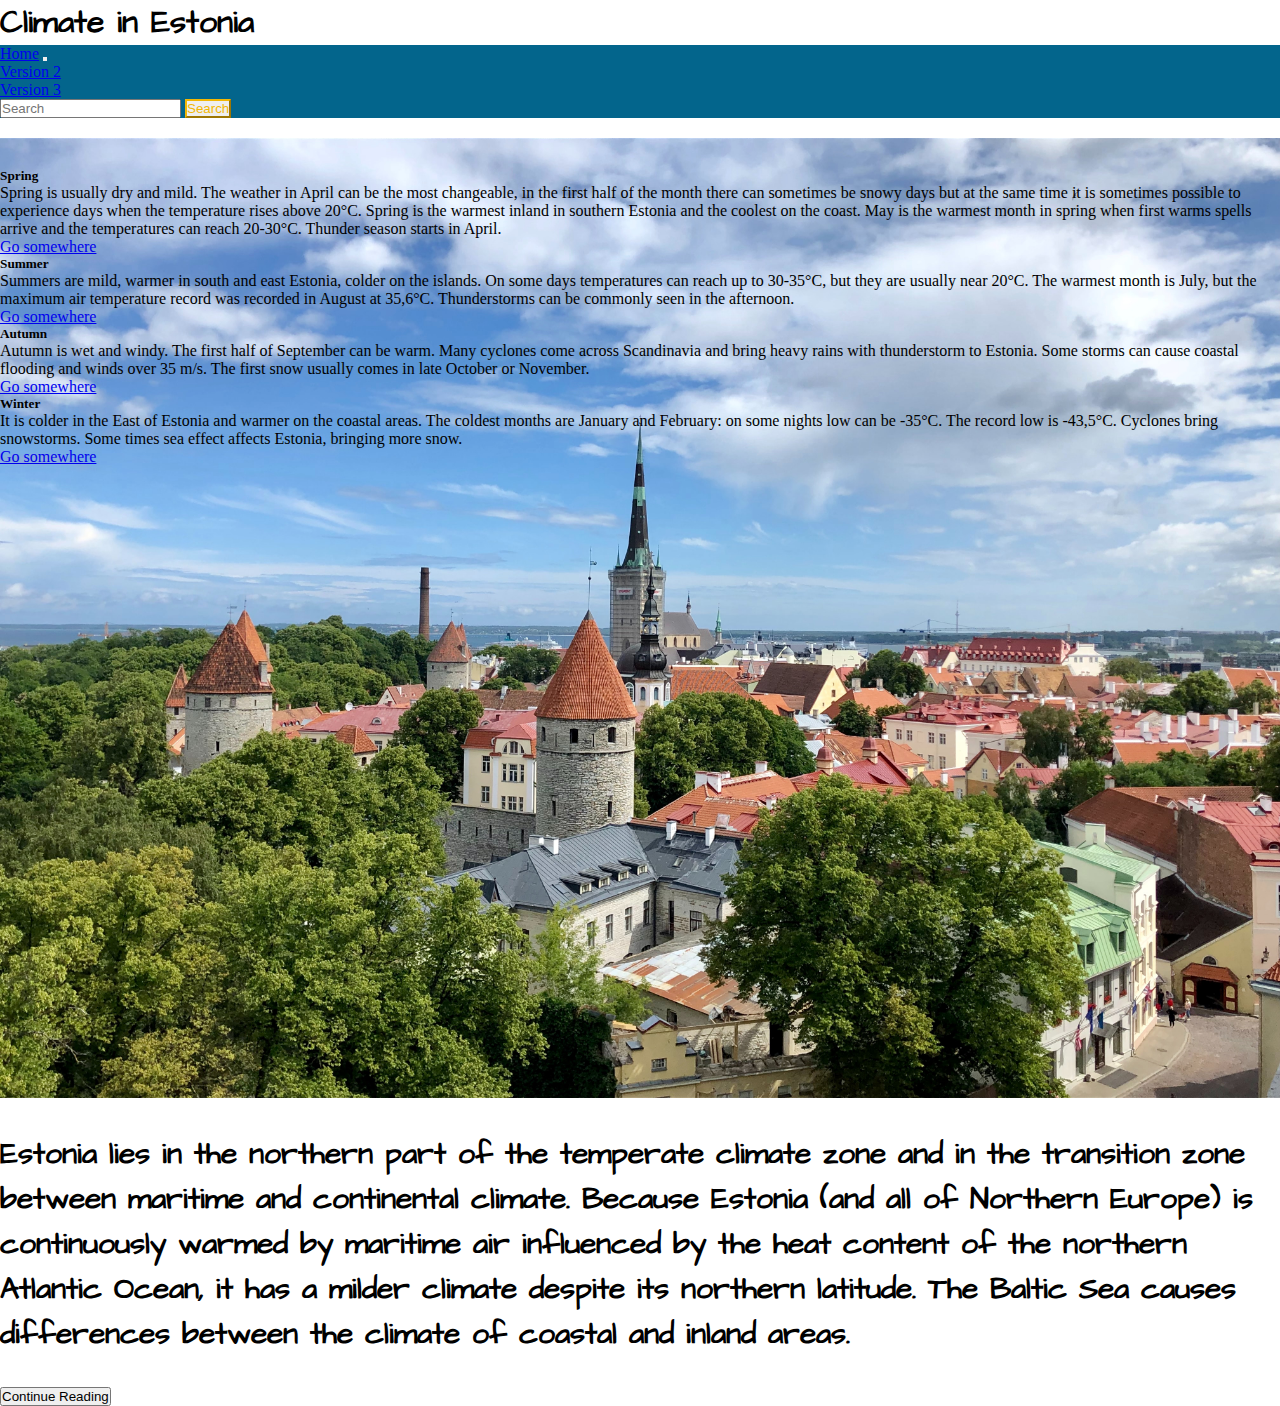
<file: index.html>
<!doctype html>
<html lang="en">
  <head>
    <!-- Required meta tags -->
    <meta charset="utf-8">
    <meta name="viewport" content="width=device-width, initial-scale=1">

    <!-- Bootstrap CSS -->
    <link href="https://cdn.jsdelivr.net/npm/bootstrap@5.1.1/dist/css/bootstrap.min.css" rel="stylesheet" integrity="sha384-F3w7mX95PdgyTmZZMECAngseQB83DfGTowi0iMjiWaeVhAn4FJkqJByhZMI3AhiU" crossorigin="anonymous">
    
    <link rel="preconnect" href="https://fonts.googleapis.com">
<link rel="preconnect" href="https://fonts.gstatic.com" crossorigin>
<link href="https://fonts.googleapis.com/css2?family=Architects+Daughter&display=swap" rel="stylesheet">

<link href="custom.css" rel="stylesheet">

    <title>Hello, world!</title>
  </head>
  <body>
    <h1>Climate in Estonia</h1>
    <header>
        <nav class="navbar navbar-expand-lg navbar-light bg-light">
            <div class="container-fluid">
              <a class="navbar-brand" href="index.html">Home</a>
              <button class="navbar-toggler" type="button" data-bs-toggle="collapse" data-bs-target="#navbarSupportedContent" aria-controls="navbarSupportedContent" aria-expanded="false" aria-label="Toggle navigation">
                <span class="navbar-toggler-icon"></span>
              </button>
              <div class="collapse navbar-collapse" id="navbarSupportedContent">
                <ul class="navbar-nav me-auto mb-2 mb-lg-0">
                  <li class="nav-item">
                    <a class="nav-link active" aria-current="page" href="pageone.html">Version 2</a>
                  </li>
                  <li class="nav-item">
                    <a class="nav-link" href="pagetwo.html">Version 3</a>
                  </li>
                  
                  </ul>
                    
                <form class="d-flex">
                  <input class="form-control me-2" type="search" placeholder="Search" aria-label="Search">
                  <button class="btn btn-outline-success" type="submit">Search</button>
                </form>
              </div>
            </div>
          </nav>

          
          <section>
            <div class="jumbotron text-center">
              <div class="intro">
                <img src="images/image1.jpg">
                <h1>Estonia lies in the northern part of the temperate climate zone and in the transition zone between maritime and continental climate. Because Estonia (and all of Northern Europe) is continuously warmed by maritime air influenced by the heat content of the northern Atlantic Ocean, it has a milder climate despite its northern latitude. The Baltic Sea causes differences between the climate of coastal and inland areas.</h1>
              </div>
              <button type="button" class="btn btn-outline-light">Continue Reading</button>
            </div>
          </section>
<section>
  <div class="container">
    <div class="row">
      <div class="col-lg-3 col-md-6 col-sm-9">
        <div class="card-body">
          <h5 class="card-title">Spring</h5>
          <p class="card-text">Spring is usually dry and mild. The weather in April can be the most changeable, in the first half of the month there can sometimes be snowy days but at the same time it is sometimes possible to experience days when the temperature rises above 20°C. Spring is the warmest inland in southern Estonia and the coolest on the coast. May is the warmest month in spring when first warms spells arrive and the temperatures can reach 20-30°C. Thunder season starts in April.</p>
          <a href="#" class="btn btn-primary">Go somewhere</a>
        </div>
      </div>

      <div class="col-lg-3 col-md-6 col-sm-9">
        <div class="card-body">
          <h5 class="card-title">Summer</h5>
          <p class="card-text">Summers are mild, warmer in south and east Estonia, colder on the islands. On some days temperatures can reach up to 30-35°C, but they are usually near 20°C. The warmest month is July, but the maximum air temperature record was recorded in August at 35,6°C. Thunderstorms can be commonly seen in the afternoon.</p>
          <a href="#" class="btn btn-primary">Go somewhere</a>
      </div>
      </div>
      <div class="col-lg-3 col-md-6 col-sm-9">
        <div class="card-body">
          <h5 class="card-title">Autumn</h5>
          <p class="card-text">Autumn is wet and windy. The first half of September can be warm. Many cyclones come across Scandinavia and bring heavy rains with thunderstorm to Estonia. Some storms can cause coastal flooding and winds over 35 m/s. The first snow usually comes in late October or November.</p>
          <a href="#" class="btn btn-primary">Go somewhere</a>
      </div>
      </div>
        <div class="col-lg-3 col-md-6 col-sm-9">
          <div class="card-body">
            <h5 class="card-title">Winter</h5>
            <p class="card-text">It is colder in the East of Estonia and warmer on the coastal areas. The coldest months are January and February: on some nights low can be -35°C. The record low is -43,5°C. Cyclones bring snowstorms. Some times sea effect affects Estonia, bringing more snow.

            </p>
            <a href="#" class="btn btn-primary">Go somewhere</a>
          </div>
        </div>
    </div>
  </div>
      
</section>


    </header>
    <main></main>
    <footer></footer>


    <!-- Optional JavaScript; choose one of the two! -->

    <!-- Option 1: Bootstrap Bundle with Popper -->
    <script src="https://cdn.jsdelivr.net/npm/bootstrap@5.1.1/dist/js/bootstrap.bundle.min.js" integrity="sha384-/bQdsTh/da6pkI1MST/rWKFNjaCP5gBSY4sEBT38Q/9RBh9AH40zEOg7Hlq2THRZ" crossorigin="anonymous"></script>

    <!-- Option 2: Separate Popper and Bootstrap JS -->
    <!--
    <script src="https://cdn.jsdelivr.net/npm/@popperjs/core@2.9.3/dist/umd/popper.min.js" integrity="sha384-W8fXfP3gkOKtndU4JGtKDvXbO53Wy8SZCQHczT5FMiiqmQfUpWbYdTil/SxwZgAN" crossorigin="anonymous"></script>
    <script src="https://cdn.jsdelivr.net/npm/bootstrap@5.1.1/dist/js/bootstrap.min.js" integrity="sha384-skAcpIdS7UcVUC05LJ9Dxay8AXcDYfBJqt1CJ85S/CFujBsIzCIv+l9liuYLaMQ/" crossorigin="anonymous"></script>
    -->
  </body>
</html>
</file>
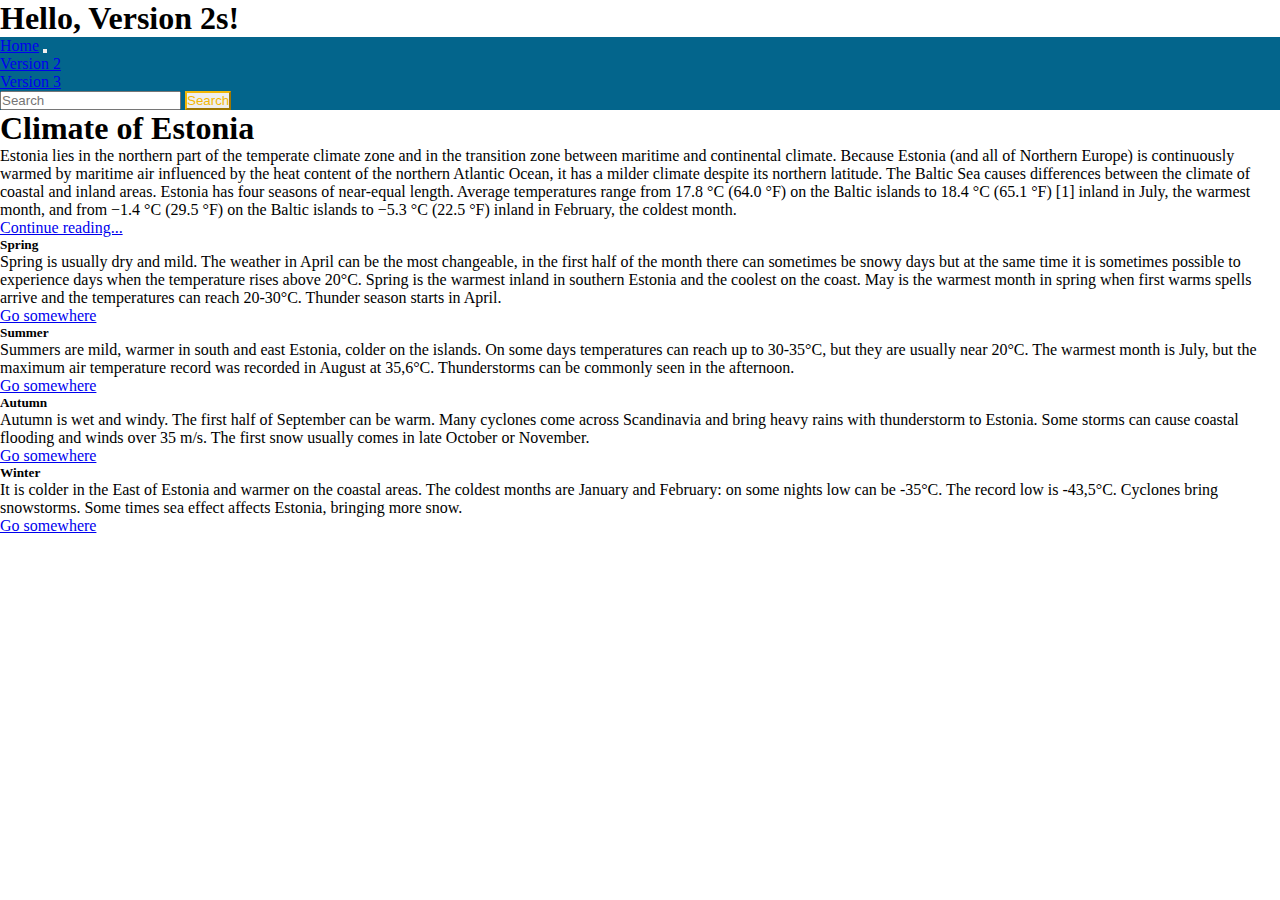
<file: pageone.html>
<!doctype html>
<html lang="en">
  <head>
    <!-- Required meta tags -->
    <meta charset="utf-8">
    <meta name="viewport" content="width=device-width, initial-scale=1">

    <!-- Bootstrap CSS -->
    <link href="https://cdn.jsdelivr.net/npm/bootstrap@5.1.1/dist/css/bootstrap.min.css" rel="stylesheet" integrity="sha384-F3w7mX95PdgyTmZZMECAngseQB83DfGTowi0iMjiWaeVhAn4FJkqJByhZMI3AhiU" crossorigin="anonymous">
    <style>
      @import url('https://fonts.googleapis.com/css2?family=Teko:wght@300&display=swap');
      </style> 

<link href="custom.css" rel="stylesheet">

    <title>Hello, Version 2!</title>
  </head>
  <body>
    <h1>Hello, Version 2s!</h1>
    <header>
        <nav class="navbar navbar-expand-lg navbar-light bg-light">
            <div class="container-fluid">
              <a class="navbar-brand" href="index.html">Home</a>
              <button class="navbar-toggler" type="button" data-bs-toggle="collapse" data-bs-target="#navbarSupportedContent" aria-controls="navbarSupportedContent" aria-expanded="false" aria-label="Toggle navigation">
                <span class="navbar-toggler-icon"></span>
              </button>
              <div class="collapse navbar-collapse" id="navbarSupportedContent">
                <ul class="navbar-nav me-auto mb-2 mb-lg-0">
                  <li class="nav-item">
                    <a class="nav-link active" aria-current="page" href="pageone.html">Version 2</a>
                  </li>
                  <li class="nav-item">
                    <a class="nav-link" href="pagetwo.html">Version 3</a>
                  </li>
                  
                  </ul>
                    
                <form class="d-flex">
                  <input class="form-control me-2" type="search" placeholder="Search" aria-label="Search">
                  <button class="btn btn-outline-success" type="submit">Search</button>
                </form>
              </div>
            </div>
          </nav>

          
          <div class="p-4 p-md-5 mb-4 text-white bg-dark">
            <div class="col-md-6 px-0">
              <h1 class="display-4 fst-italic">Climate of Estonia</h1>
              <p class="lead my-3">Estonia lies in the northern part of the temperate climate zone and in the transition zone between maritime and continental climate. Because Estonia (and all of Northern Europe) is continuously warmed by maritime air influenced by the heat content of the northern Atlantic Ocean, it has a milder climate despite its northern latitude. The Baltic Sea causes differences between the climate of coastal and inland areas. Estonia has four seasons of near-equal length. Average temperatures range from 17.8 °C (64.0 °F) on the Baltic islands to 18.4 °C (65.1 °F) [1] inland in July, the warmest month, and from −1.4 °C (29.5 °F) on the Baltic islands to −5.3 °C (22.5 °F) inland in February, the coldest month.</p>
              <p class="lead mb-0"><a href="https://en.wikipedia.org/wiki/Climate_of_Estonia" class="text-white fw-bold">Continue reading...</a></p>
            </div>
          </div>
        </div>
      </div>
<section>
  <div class="container">
    <div class="row">
      <div class="col-lg-3 col-md-6 col-sm-9">
        <div class="card-body">
          <h5 class="card-title">Spring</h5>
          <p class="card-text">Spring is usually dry and mild. The weather in April can be the most changeable, in the first half of the month there can sometimes be snowy days but at the same time it is sometimes possible to experience days when the temperature rises above 20°C. Spring is the warmest inland in southern Estonia and the coolest on the coast. May is the warmest month in spring when first warms spells arrive and the temperatures can reach 20-30°C. Thunder season starts in April.</p>
          <a href="#" class="btn btn-primary">Go somewhere</a>
        </div>
      </div>
      <div class="col-lg-3 col-md-6 col-sm-9">
        <div class="card-body">
          <h5 class="card-title">Summer</h5>
          <p class="card-text">Summers are mild, warmer in south and east Estonia, colder on the islands. On some days temperatures can reach up to 30-35°C, but they are usually near 20°C. The warmest month is July, but the maximum air temperature record was recorded in August at 35,6°C. Thunderstorms can be commonly seen in the afternoon.</p>
          <a href="#" class="btn btn-primary">Go somewhere</a>
      </div>
      </div>
      <div class="col-lg-3 col-md-6 col-sm-9">
        <div class="card-body">
          <h5 class="card-title">Autumn</h5>
          <p class="card-text">Autumn is wet and windy. The first half of September can be warm. Many cyclones come across Scandinavia and bring heavy rains with thunderstorm to Estonia. Some storms can cause coastal flooding and winds over 35 m/s. The first snow usually comes in late October or November.

        </p>
          <a href="#" class="btn btn-primary">Go somewhere</a>
      </div>
      </div>
        <div class="col-lg-3 col-md-6 col-sm-9">
          <div class="card-body">
            <h5 class="card-title">Winter</h5>
            <p class="card-text">It is colder in the East of Estonia and warmer on the coastal areas. The coldest months are January and February: on some nights low can be -35°C. The record low is -43,5°C. Cyclones bring snowstorms. Some times sea effect affects Estonia, bringing more snow.</p>
            <a href="#" class="btn btn-primary">Go somewhere</a>
          </div>
        </div>
    </div>
  </div>
      
</section>


    </header>
    <main></main>
    <footer></footer>


    <!-- Optional JavaScript; choose one of the two! -->

    <!-- Option 1: Bootstrap Bundle with Popper -->
    <script src="https://cdn.jsdelivr.net/npm/bootstrap@5.1.1/dist/js/bootstrap.bundle.min.js" integrity="sha384-/bQdsTh/da6pkI1MST/rWKFNjaCP5gBSY4sEBT38Q/9RBh9AH40zEOg7Hlq2THRZ" crossorigin="anonymous"></script>

    <!-- Option 2: Separate Popper and Bootstrap JS -->
    <!--
    <script src="https://cdn.jsdelivr.net/npm/@popperjs/core@2.9.3/dist/umd/popper.min.js" integrity="sha384-W8fXfP3gkOKtndU4JGtKDvXbO53Wy8SZCQHczT5FMiiqmQfUpWbYdTil/SxwZgAN" crossorigin="anonymous"></script>
    <script src="https://cdn.jsdelivr.net/npm/bootstrap@5.1.1/dist/js/bootstrap.min.js" integrity="sha384-skAcpIdS7UcVUC05LJ9Dxay8AXcDYfBJqt1CJ85S/CFujBsIzCIv+l9liuYLaMQ/" crossorigin="anonymous"></script>
    -->
  </body>
</html>
</file>
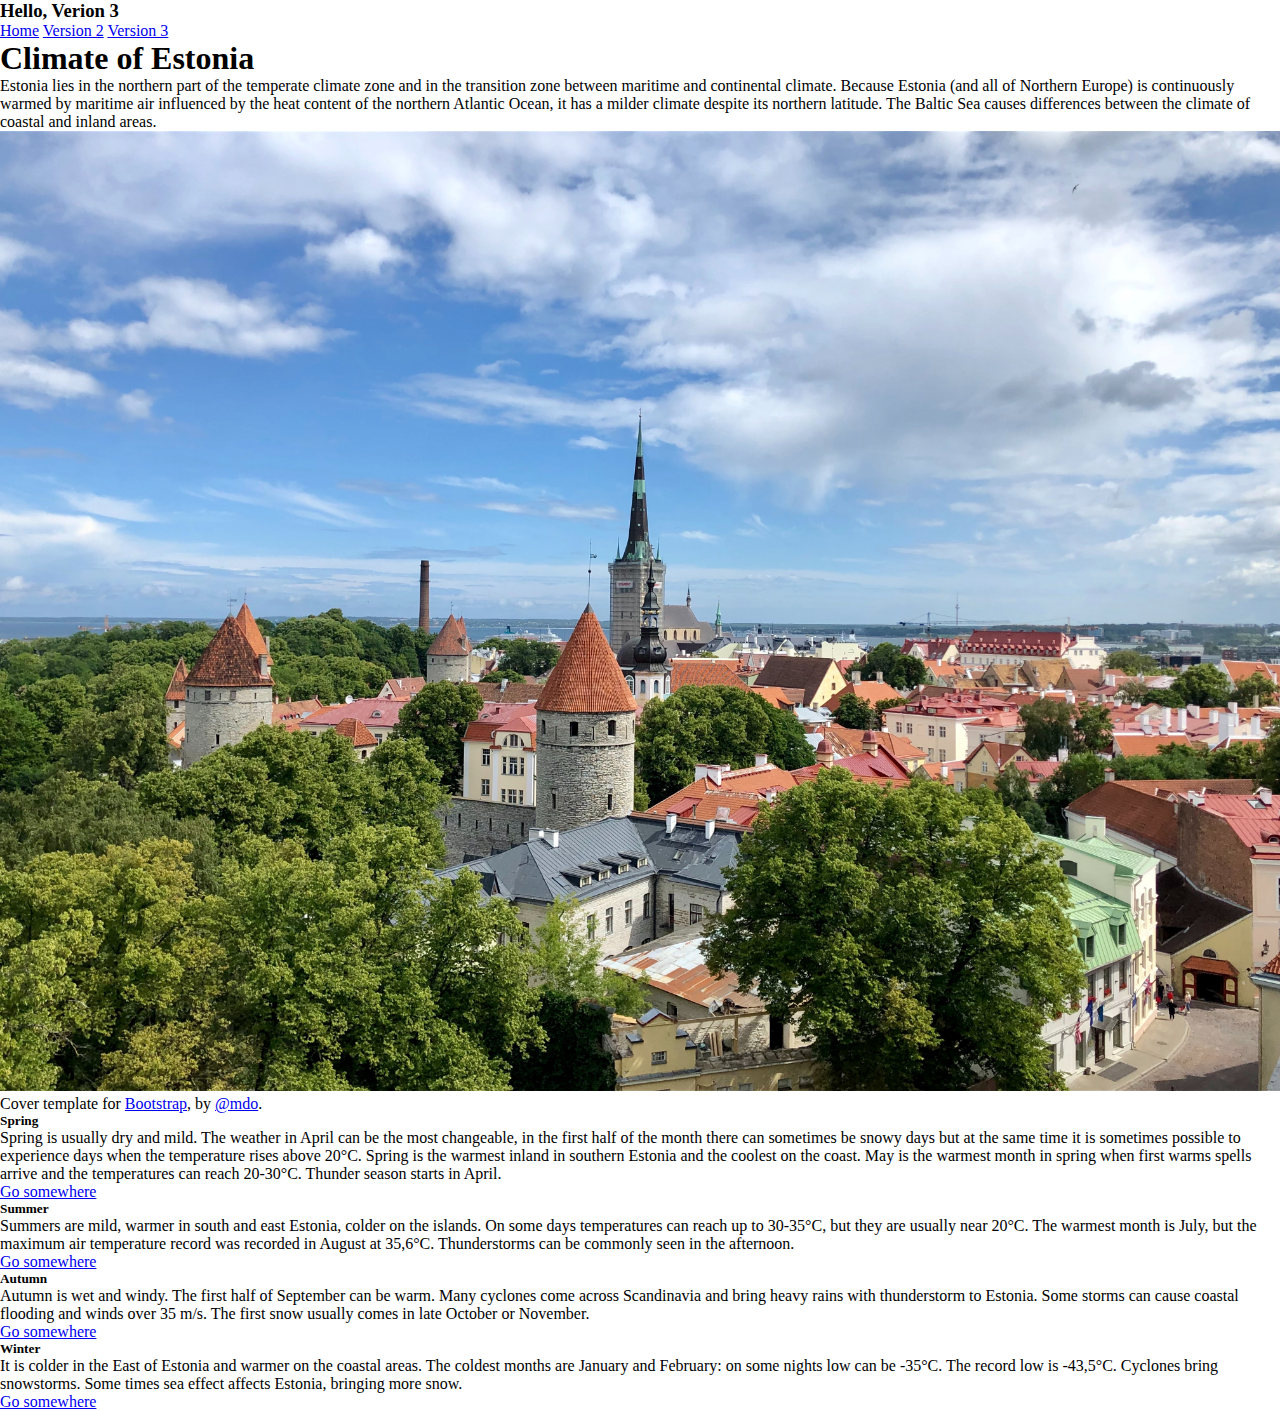
<file: pagetwo.html>
<!doctype html>
<html lang="en">
  <head>
    <!-- Required meta tags -->
    <meta charset="utf-8">
    <meta name="viewport" content="width=device-width, initial-scale=1">

    <!-- Bootstrap CSS -->
    <link href="https://cdn.jsdelivr.net/npm/bootstrap@5.1.1/dist/css/bootstrap.min.css" rel="stylesheet" integrity="sha384-F3w7mX95PdgyTmZZMECAngseQB83DfGTowi0iMjiWaeVhAn4FJkqJByhZMI3AhiU" crossorigin="anonymous">
    <style>
      @import url('https://fonts.googleapis.com/css2?family=Teko:wght@300&display=swap');
      </style> 

<link href="custom.css" rel="stylesheet">

    <title>Hello, Version 3!</title>
  </head>
  <body>
   
    <header>
        
          <div class="cover-container d-flex w-100 h-100 p-3 mx-auto flex-column">
            <header class="mb-auto">
              <div>
                <h3 class="float-md-start mb-0">Hello, Verion 3</h3>
                <nav class="nav nav-masthead justify-content-center float-md-end">
                  <a class="nav-link active" aria-current="page" href="index.html">Home</a>
                  <a class="nav-link" href="pageone.html">Version 2</a>
                  <a class="nav-link" href="pagetwo.html">Version 3</a>
                </nav>
              </div>
            </header>
          
            <main class="px-3">
              <h1>Climate of Estonia</h1>
              <p class="lead">Estonia lies in the northern part of the temperate climate zone and in the transition zone between maritime and continental climate. Because Estonia (and all of Northern Europe) is continuously warmed by maritime air influenced by the heat content of the northern Atlantic Ocean, it has a milder climate despite its northern latitude. The Baltic Sea causes differences between the climate of coastal and inland areas.</p>
              <p class="lead">
                <a href="" ><img src="images/image1.jpg"></a>
              </p>
            </main>
          
            <footer class="mt-auto text-white-50">
              <p>Cover template for <a href="https://getbootstrap.com/" class="text-white">Bootstrap</a>, by <a href="https://twitter.com/mdo" class="text-white">@mdo</a>.</p>
            </footer>
          </div>
<section>
  <div class="container">
    <div class="row">
      <div class="col-lg-3 col-md-6 col-sm-9">
        <div class="card-body">
          <h5 class="card-title">Spring</h5>
          <p class="card-text">Spring is usually dry and mild. The weather in April can be the most changeable, in the first half of the month there can sometimes be snowy days but at the same time it is sometimes possible to experience days when the temperature rises above 20°C. Spring is the warmest inland in southern Estonia and the coolest on the coast. May is the warmest month in spring when first warms spells arrive and the temperatures can reach 20-30°C. Thunder season starts in April.</p>
          <a href="#" class="btn btn-primary">Go somewhere</a>
        </div>
      </div>
      <div class="col-lg-3 col-md-6 col-sm-9">
        <div class="card-body">
          <h5 class="card-title">Summer</h5>
          <p class="card-text">Summers are mild, warmer in south and east Estonia, colder on the islands. On some days temperatures can reach up to 30-35°C, but they are usually near 20°C. The warmest month is July, but the maximum air temperature record was recorded in August at 35,6°C. Thunderstorms can be commonly seen in the afternoon.</p>
          <a href="#" class="btn btn-primary">Go somewhere</a>
      </div>
      </div>
      <div class="col-lg-3 col-md-6 col-sm-9">
        <div class="card-body">
          <h5 class="card-title">Autumn</h5>
          <p class="card-text">Autumn is wet and windy. The first half of September can be warm. Many cyclones come across Scandinavia and bring heavy rains with thunderstorm to Estonia. Some storms can cause coastal flooding and winds over 35 m/s. The first snow usually comes in late October or November.</p>
          <a href="#" class="btn btn-primary">Go somewhere</a>
      </div>
      </div>
        <div class="col-lg-3 col-md-6 col-sm-9">
          <div class="card-body">
            <h5 class="card-title">Winter</h5>
            <p class="card-text">It is colder in the East of Estonia and warmer on the coastal areas. The coldest months are January and February: on some nights low can be -35°C. The record low is -43,5°C. Cyclones bring snowstorms. Some times sea effect affects Estonia, bringing more snow.</p>
            <a href="#" class="btn btn-primary">Go somewhere</a>
          </div>
        </div>
    </div>
  </div>
      
</section>


    </header>
    <main></main>
    <footer></footer>


    <!-- Optional JavaScript; choose one of the two! -->

    <!-- Option 1: Bootstrap Bundle with Popper -->
    <script src="https://cdn.jsdelivr.net/npm/bootstrap@5.1.1/dist/js/bootstrap.bundle.min.js" integrity="sha384-/bQdsTh/da6pkI1MST/rWKFNjaCP5gBSY4sEBT38Q/9RBh9AH40zEOg7Hlq2THRZ" crossorigin="anonymous"></script>

    <!-- Option 2: Separate Popper and Bootstrap JS -->
    <!--
    <script src="https://cdn.jsdelivr.net/npm/@popperjs/core@2.9.3/dist/umd/popper.min.js" integrity="sha384-W8fXfP3gkOKtndU4JGtKDvXbO53Wy8SZCQHczT5FMiiqmQfUpWbYdTil/SxwZgAN" crossorigin="anonymous"></script>
    <script src="https://cdn.jsdelivr.net/npm/bootstrap@5.1.1/dist/js/bootstrap.min.js" integrity="sha384-skAcpIdS7UcVUC05LJ9Dxay8AXcDYfBJqt1CJ85S/CFujBsIzCIv+l9liuYLaMQ/" crossorigin="anonymous"></script>
    -->
  </body>
</html>
</file>
<file: custom.css>
*{
    margin: 0;
    padding: 0;
    font-family: ;
}
:root{
    --bluewire:#03658C;
    --yellowwire: #F2B705;
    --orangewire:#F29F05;
    --sunwire: #f28705;
    --redwire: #A62014;
    --white: rgb(255,255,255);
}
.bg-light{
    background-color: var(--bluewire) !important;
}

.btn-outline-success{
    color: var(--yellowwire);
    border-color: var(--yellowwire);

}

.btn-outline-success:hover{
    color: var(--yellowwire);
    background-color: var(--yellowwire);
    border-color: var(--yellowwire);
}

h1{
    font-family: 'Architects Daughter', cursive;
}
.jumbotron{
    background image: url('../images/image1.jpg');
    height: 50px;
    background-size: cover;
    background-position: center;
    color: #fffff;
    border-radius: 0px!important;
}
.jumbotron h1{
    margin: 30px 0;
    font-size: 30px;
    line-height: 1.5;
}

img{
    width: 100%;
}

.intro{
    padding-top: 20px;
}
</file>
